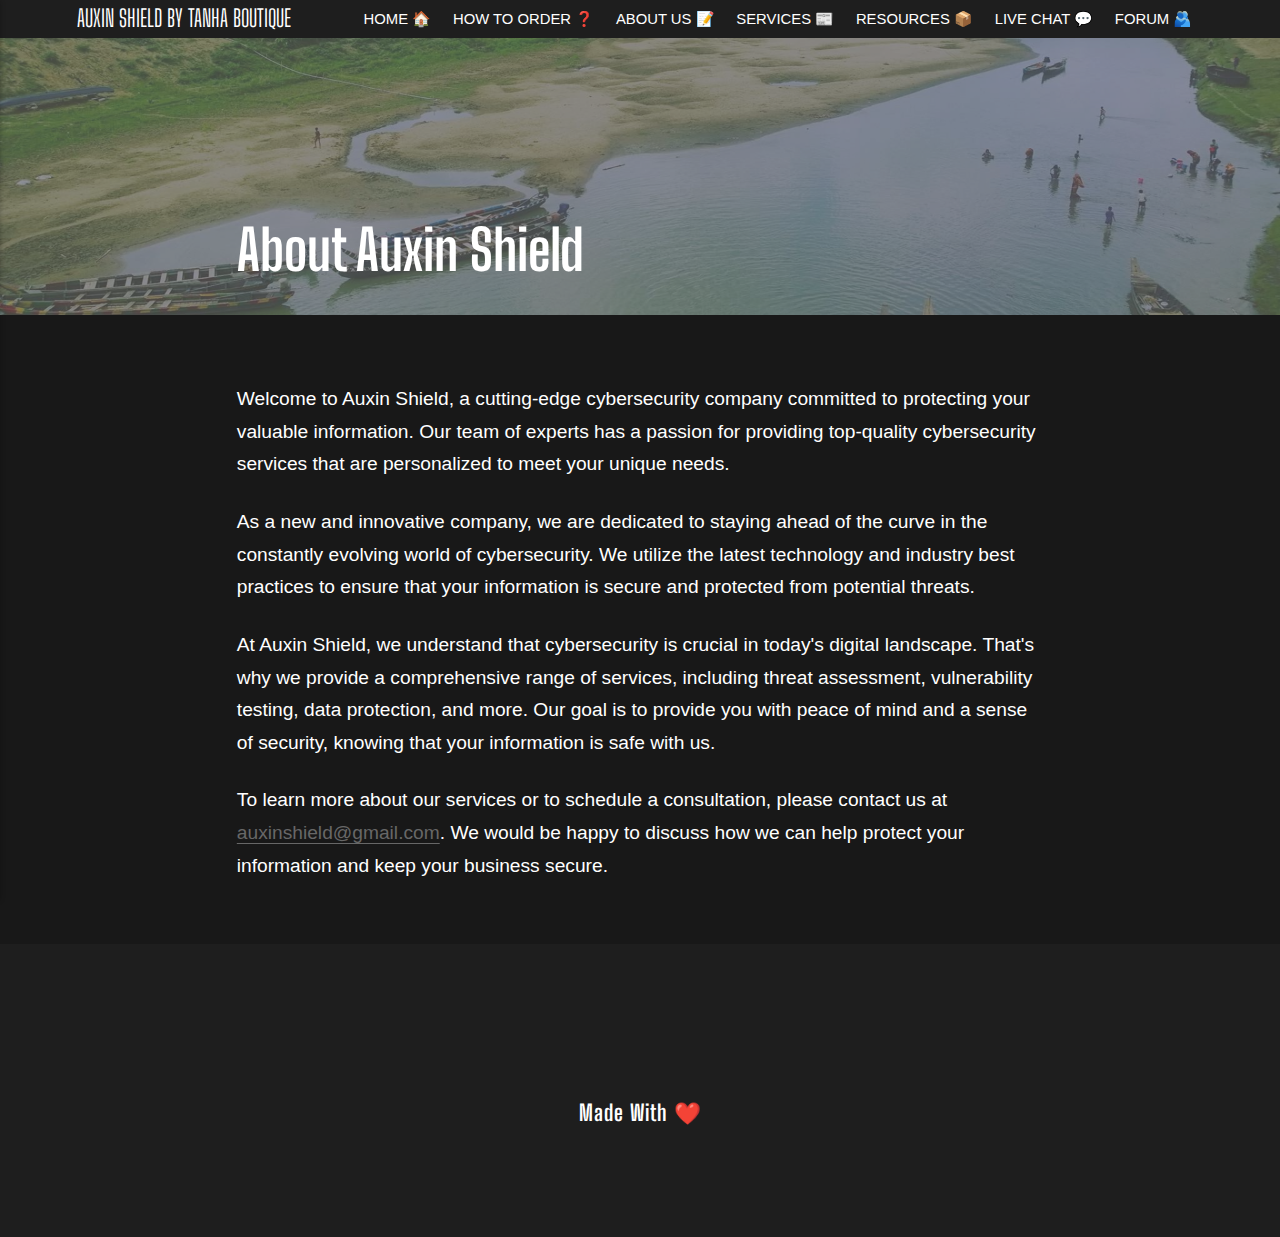
<file: about-auxin/index.html>
<!DOCTYPE html><html lang="en-gb"><head><meta charset="utf-8"><meta http-equiv="X-UA-Compatible" content="IE=edge"><meta name="viewport" content="width=device-width,initial-scale=1"><title>About Us</title><meta name="description" content="Welcome to Auxin Shield, a cutting-edge cybersecurity company committed to protecting your valuable information. Our team of experts has a passion for providing top-quality cybersecurity services that are personalized to meet your unique needs. As a new and innovative company, we are dedicated to staying&hellip;"><meta name="generator" content="Publii Open-Source CMS for Static Site"><meta name="theme-color" content="#17181E" media="(prefers-color-scheme: dark)"><meta name="theme-color" content="#000000" media="(prefers-color-scheme: light)"><meta name="msapplication-navbutton-color" content="#000000"><meta name="apple-mobile-web-app-status-bar-style" content="#000000"><link rel="canonical" href="https://auxin-shield.github.io/about-auxin/"><meta property="og:title" content="About Auxin Shield"><meta property="og:image" content="https://auxin-shield.github.io/media/posts/6/wallpaperflare.com_wallpaper.jpg"><meta property="og:image:width" content="1920"><meta property="og:image:height" content="1080"><meta property="og:site_name" content="Auxin Shield"><meta property="og:description" content="Welcome to Auxin Shield, a cutting-edge cybersecurity company committed to protecting your valuable information. Our team of experts has a passion for providing top-quality cybersecurity services that are personalized to meet your unique needs. As a new and innovative company, we are dedicated to staying&hellip;"><meta property="og:url" content="https://auxin-shield.github.io/about-auxin/"><meta property="og:type" content="article"><meta name="twitter:card" content="summary_large_image"><meta name="twitter:site" content="@satalha.twi"><meta name="twitter:title" content="About Auxin Shield"><meta name="twitter:description" content="Welcome to Auxin Shield, a cutting-edge cybersecurity company committed to protecting your valuable information. Our team of experts has a passion for providing top-quality cybersecurity services that are personalized to meet your unique needs. As a new and innovative company, we are dedicated to staying&hellip;"><meta name="twitter:image" content="https://auxin-shield.github.io/media/posts/6/wallpaperflare.com_wallpaper.jpg"><link rel="shortcut icon" href="https://auxin-shield.github.io/media/website/Favicon.svg" type="image/x-icon"><link rel="preload" href="https://auxin-shield.github.io/assets/dynamic/fonts/bigshouldersdisplay/bigshouldersdisplay.woff2" as="font" type="font/woff2" crossorigin><link rel="stylesheet" href="https://auxin-shield.github.io/assets/css/style.css?v=f45ded82c0dc3c640dbd4cd02842409f"><script type="application/ld+json">{"@context":"http://schema.org","@type":"Article","mainEntityOfPage":{"@type":"WebPage","@id":"https://auxin-shield.github.io/about-auxin/"},"headline":"About Auxin Shield","datePublished":"2023-04-27T21:25","dateModified":"2023-04-28T00:05","image":{"@type":"ImageObject","url":"https://auxin-shield.github.io/media/posts/6/wallpaperflare.com_wallpaper.jpg","height":1080,"width":1920},"description":"Welcome to Auxin Shield, a cutting-edge cybersecurity company committed to protecting your valuable information. Our team of experts has a passion for providing top-quality cybersecurity services that are personalized to meet your unique needs. As a new and innovative company, we are dedicated to staying&hellip;","author":{"@type":"Person","name":"Team Auxin","url":"https://auxin-shield.github.io/about/team-auxin/"},"publisher":{"@type":"Organization","name":"Team Auxin"}}</script><noscript><style>img[loading] {
                    opacity: 1;
                }</style></noscript></head><body><div class="site-container"><header class="top" id="js-header"><a class="logo" href="https://auxin-shield.github.io/">AUXIN SHIELD BY TANHA BOUTIQUE</a><nav class="navbar js-navbar"><button class="navbar__toggle js-toggle" aria-label="Menu" aria-haspopup="true" aria-expanded="false"><span class="navbar__toggle-box"><span class="navbar__toggle-inner">Menu</span></span></button><ul class="navbar__menu"><li><a href="https://auxin-shield.github.io/" target="_self">Home 🏠</a></li><li><a href="https://auxin-shield.github.io/how-our-online-ordering-system-works/" target="_self">How to order ❓</a></li><li class="active"><a href="https://auxin-shield.github.io/about-auxin/" title="about" target="_self">About US 📝</a></li><li><a href="https://auxin-shield.github.io/our-services/" target="_self">Services 📰</a></li><li class="has-submenu"><a href="https://auxin-shield.github.io/" target="_self" aria-haspopup="true">Resources 📦</a><ul class="navbar__submenu level-2" aria-hidden="true"><li><a href="https://auxin-shield.github.io/free-resources/" target="_self">Free Resources 🎁</a></li><li><a href="https://auxin-shield.github.io/paid-resources/" target="_self">Paid Resources 💵</a></li></ul></li><li class="has-submenu"><a href="https://auxin-shield.github.io/" target="_self" aria-haspopup="true">Live Chat 💬</a><ul class="navbar__submenu level-2" aria-hidden="true"><li><a href="https://t.me/satalha" title="Chat Now" target="_blank">Telegram</a></li><li><a href="https://m.me/103024556061460" title="Chat Now" target="_blank">Messenger</a></li></ul></li><li><a href="https://discord.gg/XeqZTtbRZe" title="Discord" target="_blank">Forum 🫂</a></li></ul></nav></header><main><article class="post"><div class="hero"><figure class="hero__image hero__image--overlay"><img src="https://auxin-shield.github.io/media/posts/6/wallpaperflare.com_wallpaper.jpg" loading="eager" height="1080" width="1920" alt="Bangladesh"></figure><header class="hero__content"><div class="wrapper"><h1>About Auxin Shield</h1></div></header></div><div class="wrapper post__entry"><p>Welcome to Auxin Shield, a cutting-edge cybersecurity company committed to protecting your valuable information. Our team of experts has a passion for providing top-quality cybersecurity services that are personalized to meet your unique needs.</p><p>As a new and innovative company, we are dedicated to staying ahead of the curve in the constantly evolving world of cybersecurity. We utilize the latest technology and industry best practices to ensure that your information is secure and protected from potential threats.</p><p>At Auxin Shield, we understand that cybersecurity is crucial in today's digital landscape. That's why we provide a comprehensive range of services, including threat assessment, vulnerability testing, data protection, and more. Our goal is to provide you with peace of mind and a sense of security, knowing that your information is safe with us.</p><p>To learn more about our services or to schedule a consultation, please contact us at <a href="mailto:auxinshield@gmail.com" target="_new">auxinshield@gmail.com</a>. We would be happy to discuss how we can help protect your information and keep your business secure.</p></div></article></main><footer class="footer"><div class="footer__copyright"><h5>Made With ❤️</h5></div></footer></div><script defer="defer" src="https://auxin-shield.github.io/assets/js/scripts.min.js?v=f47c11534595205f20935f0db2a62a85"></script><script>window.publiiThemeMenuConfig={mobileMenuMode:'sidebar',animationSpeed:300,submenuWidth: 240,doubleClickTime:500,mobileMenuExpandableSubmenus:true,relatedContainerForOverlayMenuSelector:'.top'};</script><script>var images = document.querySelectorAll('img[loading]');
        for (var i = 0; i < images.length; i++) {
            if (images[i].complete) {
                images[i].classList.add('is-loaded');
            } else {
                images[i].addEventListener('load', function () {
                    this.classList.add('is-loaded');
                }, false);
            }
        }</script></body></html>
</file>
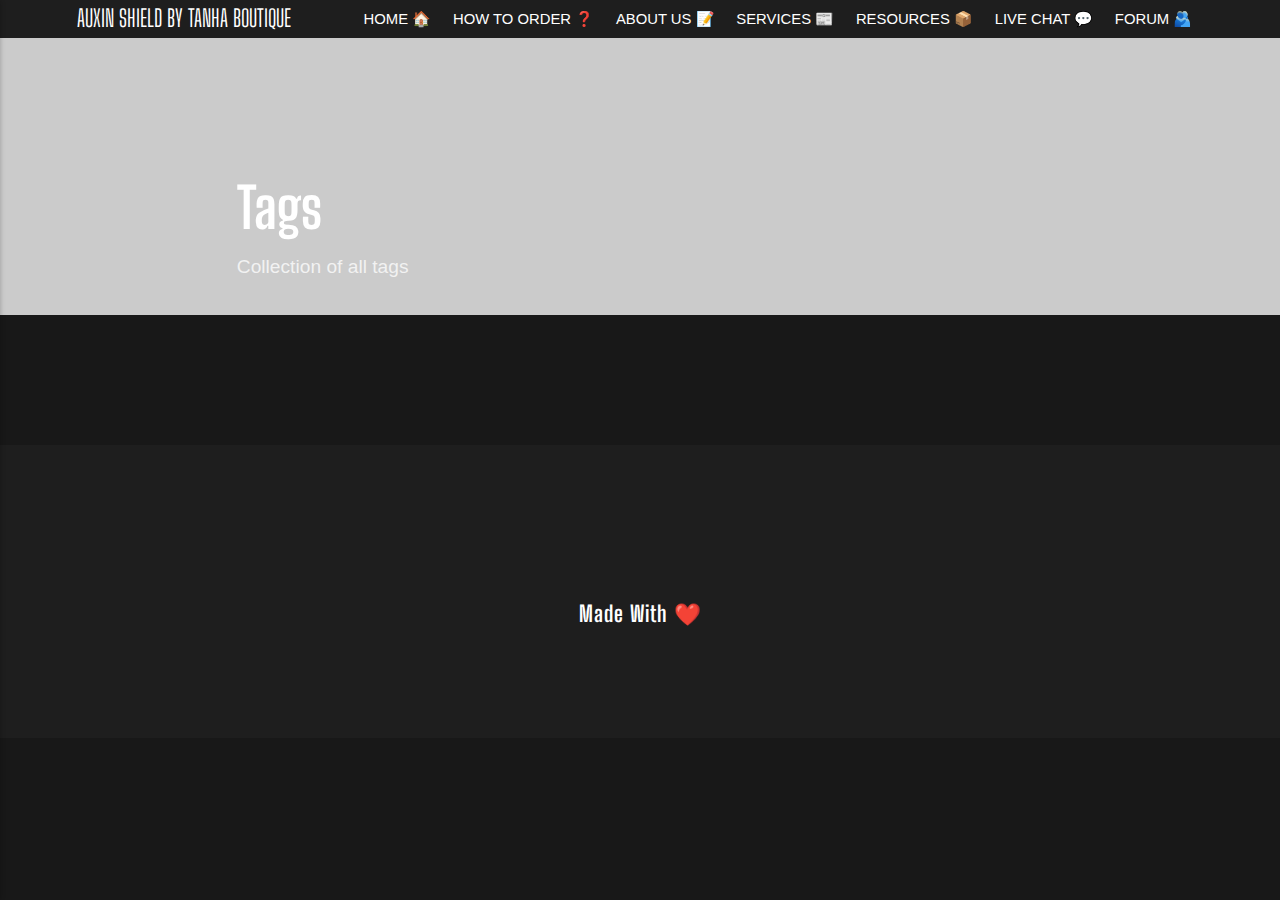
<file: tags/index.html>
<!DOCTYPE html><html lang="en-gb"><head><meta charset="utf-8"><meta http-equiv="X-UA-Compatible" content="IE=edge"><meta name="viewport" content="width=device-width,initial-scale=1"><title>All tags - AUXIN SHIELD BY TANHA BOUTIQUE</title><meta name="robots" content="noindex, follow"><meta name="generator" content="Publii Open-Source CMS for Static Site"><meta name="theme-color" content="#17181E" media="(prefers-color-scheme: dark)"><meta name="theme-color" content="#000000" media="(prefers-color-scheme: light)"><meta name="msapplication-navbutton-color" content="#000000"><meta name="apple-mobile-web-app-status-bar-style" content="#000000"><meta property="og:title" content="Auxin Shield"><meta property="og:site_name" content="Auxin Shield"><meta property="og:description" content=""><meta property="og:url" content="https://auxin-shield.github.io/tags/"><meta property="og:type" content="website"><meta name="twitter:card" content="summary_large_image"><meta name="twitter:site" content="@satalha.twi"><meta name="twitter:title" content="Auxin Shield"><meta name="twitter:description" content=""><link rel="shortcut icon" href="https://auxin-shield.github.io/media/website/Favicon.svg" type="image/x-icon"><link rel="preload" href="https://auxin-shield.github.io/assets/dynamic/fonts/bigshouldersdisplay/bigshouldersdisplay.woff2" as="font" type="font/woff2" crossorigin><link rel="stylesheet" href="https://auxin-shield.github.io/assets/css/style.css?v=f45ded82c0dc3c640dbd4cd02842409f"><script type="application/ld+json">{"@context":"http://schema.org","@type":"Organization","name":"AUXIN SHIELD BY TANHA BOUTIQUE","url":"https://auxin-shield.github.io/"}</script><noscript><style>img[loading] {
                    opacity: 1;
                }</style></noscript></head><body><div class="site-container"><header class="top" id="js-header"><a class="logo" href="https://auxin-shield.github.io/">AUXIN SHIELD BY TANHA BOUTIQUE</a><nav class="navbar js-navbar"><button class="navbar__toggle js-toggle" aria-label="Menu" aria-haspopup="true" aria-expanded="false"><span class="navbar__toggle-box"><span class="navbar__toggle-inner">Menu</span></span></button><ul class="navbar__menu"><li><a href="https://auxin-shield.github.io/" target="_self">Home 🏠</a></li><li><a href="https://auxin-shield.github.io/how-our-online-ordering-system-works/" target="_self">How to order ❓</a></li><li><a href="https://auxin-shield.github.io/about-auxin/" title="about" target="_self">About US 📝</a></li><li><a href="https://auxin-shield.github.io/our-services/" target="_self">Services 📰</a></li><li class="has-submenu"><a href="https://auxin-shield.github.io/" target="_self" aria-haspopup="true">Resources 📦</a><ul class="navbar__submenu level-2" aria-hidden="true"><li><a href="https://auxin-shield.github.io/free-resources/" target="_self">Free Resources 🎁</a></li><li><a href="https://auxin-shield.github.io/paid-resources/" target="_self">Paid Resources 💵</a></li></ul></li><li class="has-submenu"><a href="https://auxin-shield.github.io/" target="_self" aria-haspopup="true">Live Chat 💬</a><ul class="navbar__submenu level-2" aria-hidden="true"><li><a href="https://t.me/satalha" title="Chat Now" target="_blank">Telegram</a></li><li><a href="https://m.me/103024556061460" title="Chat Now" target="_blank">Messenger</a></li></ul></li><li><a href="https://discord.gg/XeqZTtbRZe" title="Discord" target="_blank">Forum 🫂</a></li></ul></nav></header><main class="page page--tags"><div class="hero"><header class="hero__content"><div class="wrapper"><h1>Tags</h1><p>Collection of all tags</p></div></header></div><div class="wrapper"><ul class="feed feed--grid"></ul></div></main><footer class="footer"><div class="footer__copyright"><h5>Made With ❤️</h5></div></footer></div><script defer="defer" src="https://auxin-shield.github.io/assets/js/scripts.min.js?v=f47c11534595205f20935f0db2a62a85"></script><script>window.publiiThemeMenuConfig={mobileMenuMode:'sidebar',animationSpeed:300,submenuWidth: 240,doubleClickTime:500,mobileMenuExpandableSubmenus:true,relatedContainerForOverlayMenuSelector:'.top'};</script><script>var images = document.querySelectorAll('img[loading]');
        for (var i = 0; i < images.length; i++) {
            if (images[i].complete) {
                images[i].classList.add('is-loaded');
            } else {
                images[i].addEventListener('load', function () {
                    this.classList.add('is-loaded');
                }, false);
            }
        }</script></body></html>
</file>
